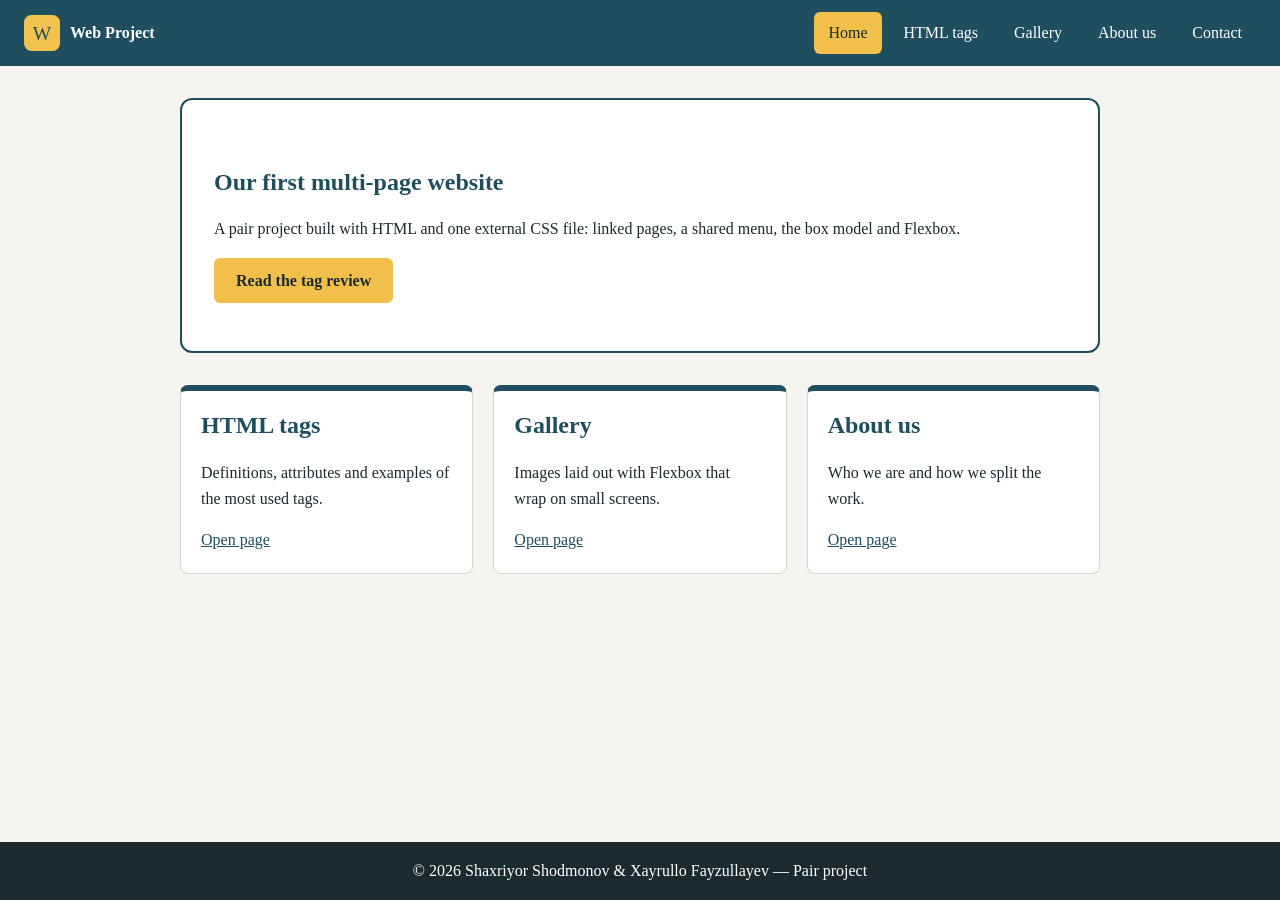
<file: html/index.html>
<!DOCTYPE html>
<html lang="en">
  <head>
    <meta charset="UTF-8" />
    <meta name="viewport" content="width=device-width, initial-scale=1.0" />
    <title>Home | Web Project</title>
    <link rel="stylesheet" href="../css/style.css" />
  </head>
  <body>
    <header class="site-header">
      <a class="brand" href="index.html"
        ><img
          src="../images/logo.svg"
          alt="Project logo"
          width="36"
          height="36"
        />
        Web Project</a
      >
      <nav>
        <ul class="menu">
          <li>
            <a href="index.html" class="active" aria-current="page">Home</a>
          </li>
          <li><a href="tags.html">HTML tags</a></li>
          <li><a href="gallery.html">Gallery</a></li>
          <li><a href="about.html">About us</a></li>
          <li><a href="contact.html">Contact</a></li>
        </ul>
      </nav>
    </header>

    <main>
      <section class="hero">
        <h1>Our first multi-page website</h1>
        <p>
          A pair project built with HTML and one external CSS file: linked
          pages, a shared menu, the box model and Flexbox.
        </p>
        <a class="btn" href="tags.html">Read the tag review</a>
      </section>

      <section class="cards">
        <article class="card">
          <h2>HTML tags</h2>
          <p>Definitions, attributes and examples of the most used tags.</p>
          <a href="tags.html">Open page</a>
        </article>
        <article class="card">
          <h2>Gallery</h2>
          <p>Images laid out with Flexbox that wrap on small screens.</p>
          <a href="gallery.html">Open page</a>
        </article>
        <article class="card">
          <h2>About us</h2>
          <p>Who we are and how we split the work.</p>
          <a href="about.html">Open page</a>
        </article>
      </section>
    </main>

    <footer class="site-footer">
      <p>
        &copy; 2026 Shaxriyor Shodmonov &amp; Xayrullo Fayzullayev &mdash; Pair
        project
      </p>
    </footer>
  </body>
</html>
</file>
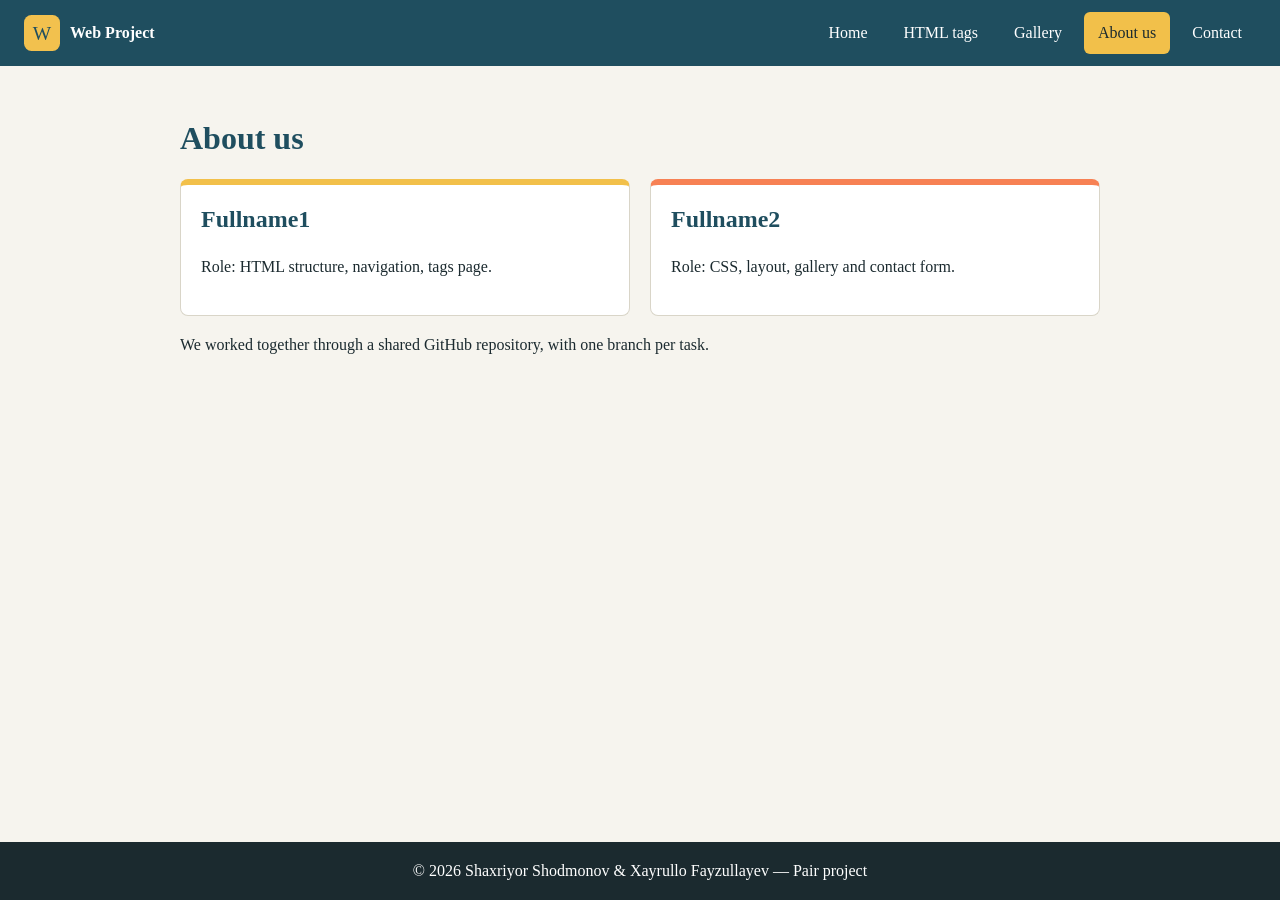
<file: html/about.html>
<!DOCTYPE html>
<html lang="en">
  <head>
    <meta charset="UTF-8" />
    <meta name="viewport" content="width=device-width, initial-scale=1.0" />
    <title>About us | Web Project</title>
    <link rel="stylesheet" href="../css/style.css" />
  </head>
  <body>
    <header class="site-header">
      <a class="brand" href="index.html"
        ><img
          src="../images/logo.svg"
          alt="Project logo"
          width="36"
          height="36"
        />
        Web Project</a
      >
      <nav>
        <ul class="menu">
          <li><a href="index.html">Home</a></li>
          <li><a href="tags.html">HTML tags</a></li>
          <li><a href="gallery.html">Gallery</a></li>
          <li>
            <a href="about.html" class="active" aria-current="page">About us</a>
          </li>
          <li><a href="contact.html">Contact</a></li>
        </ul>
      </nav>
    </header>

    <main>
      <h1>About us</h1>
      <section class="team">
        <article class="card" id="member1">
          <h2>Fullname1</h2>
          <p>Role: HTML structure, navigation, tags page.</p>
        </article>
        <article class="card" id="member2">
          <h2>Fullname2</h2>
          <p>Role: CSS, layout, gallery and contact form.</p>
        </article>
      </section>
      <p>
        We worked together through a shared GitHub repository, with one branch
        per task.
      </p>
    </main>

    <footer class="site-footer">
      <p>
        &copy; 2026 Shaxriyor Shodmonov &amp; Xayrullo Fayzullayev &mdash; Pair
        project
      </p>
    </footer>
  </body>
</html>
</file>
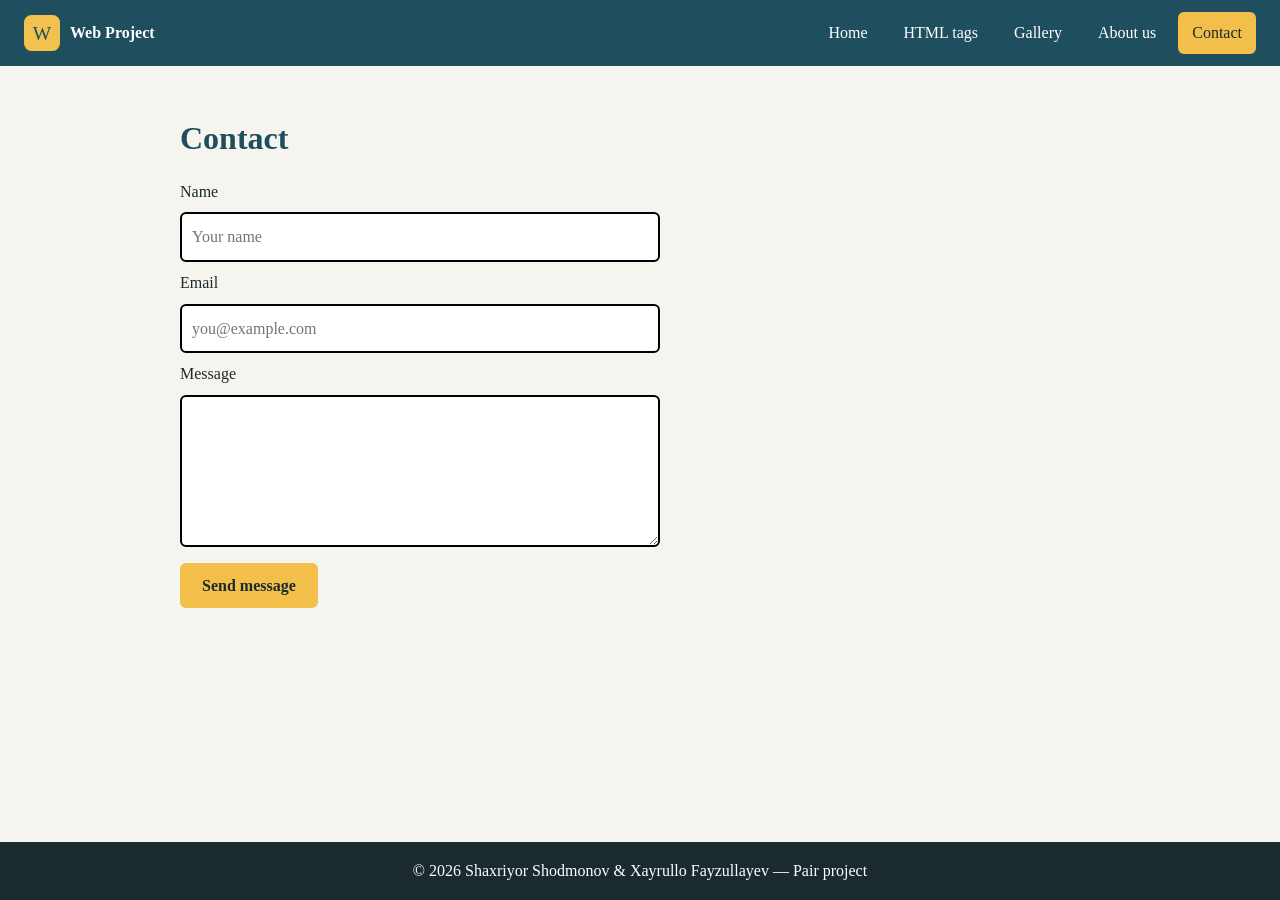
<file: html/contact.html>
<!DOCTYPE html>
<html lang="en">
  <head>
    <meta charset="UTF-8" />
    <meta name="viewport" content="width=device-width, initial-scale=1.0" />
    <title>Contact | Web Project</title>
    <link rel="stylesheet" href="../css/style.css" />
  </head>
  <body>
    <header class="site-header">
      <a class="brand" href="index.html"
        ><img
          src="../images/logo.svg"
          alt="Project logo"
          width="36"
          height="36"
        />
        Web Project</a
      >
      <nav>
        <ul class="menu">
          <li><a href="index.html">Home</a></li>
          <li><a href="tags.html">HTML tags</a></li>
          <li><a href="gallery.html">Gallery</a></li>
          <li><a href="about.html">About us</a></li>
          <li>
            <a href="contact.html" class="active" aria-current="page"
              >Contact</a
            >
          </li>
        </ul>
      </nav>
    </header>

    <main>
      <h1>Contact</h1>
      <form class="form" action="#" method="post">
        <label for="name">Name</label>
        <input
          type="text"
          id="name"
          name="name"
          placeholder="Your name"
          required
        />

        <label for="email">Email</label>
        <input
          type="email"
          id="email"
          name="email"
          placeholder="you@example.com"
          required
        />

        <label for="msg">Message</label>
        <textarea id="msg" name="msg" rows="5"></textarea>

        <button type="submit" class="btn">Send message</button>
      </form>
    </main>

    <footer class="site-footer">
      <p>
        &copy; 2026 Shaxriyor Shodmonov &amp; Xayrullo Fayzullayev &mdash; Pair
        project
      </p>
    </footer>
  </body>
</html>
</file>
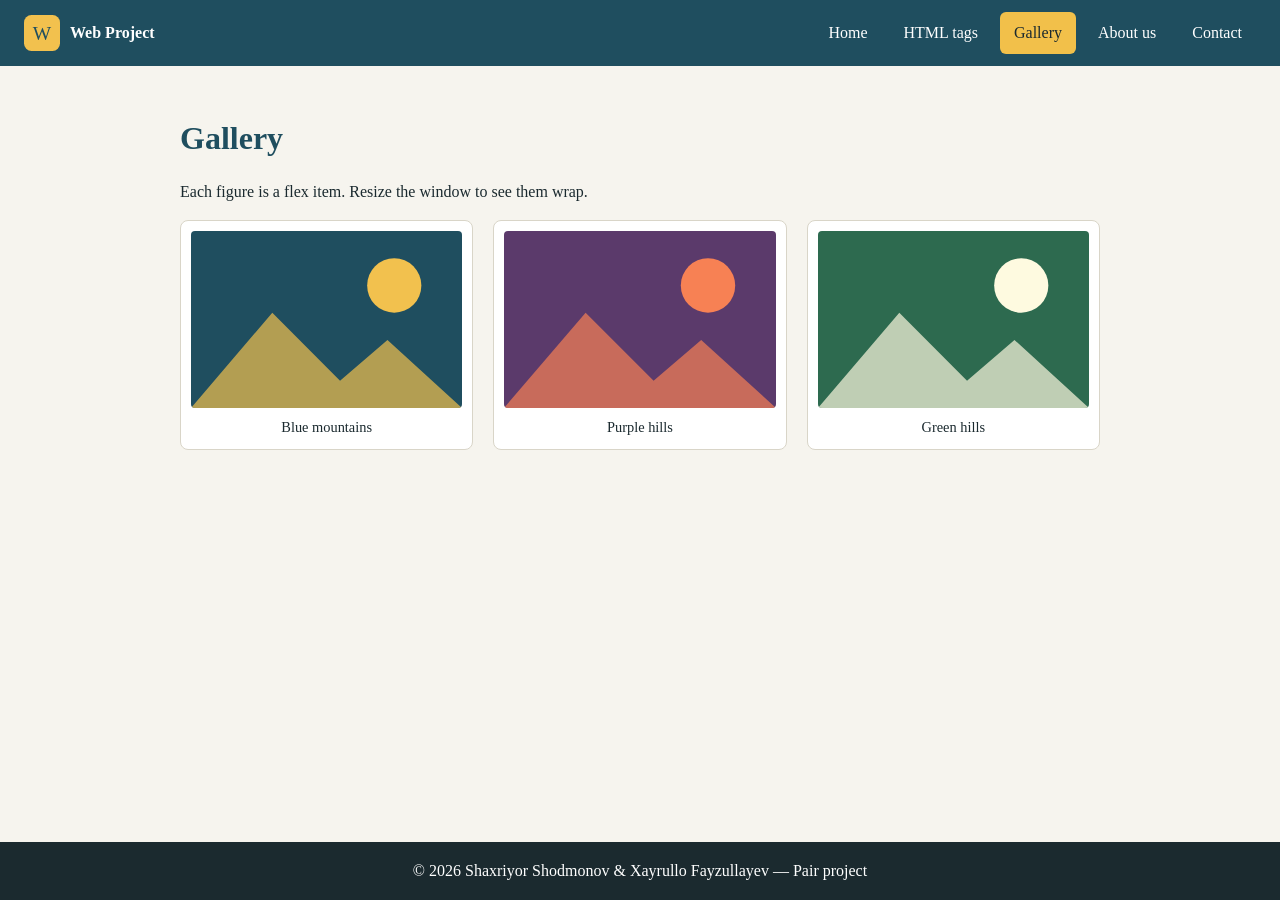
<file: html/gallery.html>
<!DOCTYPE html>
<html lang="en">
  <head>
    <meta charset="UTF-8" />
    <meta name="viewport" content="width=device-width, initial-scale=1.0" />
    <title>Gallery | Web Project</title>
    <link rel="stylesheet" href="../css/style.css" />
  </head>
  <body>
    <header class="site-header">
      <a class="brand" href="index.html"
        ><img
          src="../images/logo.svg"
          alt="Project logo"
          width="36"
          height="36"
        />
        Web Project</a
      >
      <nav>
        <ul class="menu">
          <li><a href="index.html">Home</a></li>
          <li><a href="tags.html">HTML tags</a></li>
          <li>
            <a href="gallery.html" class="active" aria-current="page"
              >Gallery</a
            >
          </li>
          <li><a href="about.html">About us</a></li>
          <li><a href="contact.html">Contact</a></li>
        </ul>
      </nav>
    </header>

    <main>
      <h1>Gallery</h1>
      <p>Each figure is a flex item. Resize the window to see them wrap.</p>
      <section class="gallery">
        <figure>
          <img src="../images/photo1.svg" alt="Sun over blue mountains" />
          <figcaption>Blue mountains</figcaption>
        </figure>
        <figure>
          <img src="../images/photo2.svg" alt="Orange sun over purple hills" />
          <figcaption>Purple hills</figcaption>
        </figure>
        <figure>
          <img src="../images/photo3.svg" alt="Pale sun over green hills" />
          <figcaption>Green hills</figcaption>
        </figure>
      </section>
    </main>

    <footer class="site-footer">
      <p>
        &copy; 2026 Shaxriyor Shodmonov &amp; Xayrullo Fayzullayev &mdash; Pair
        project
      </p>
    </footer>
  </body>
</html>
</file>
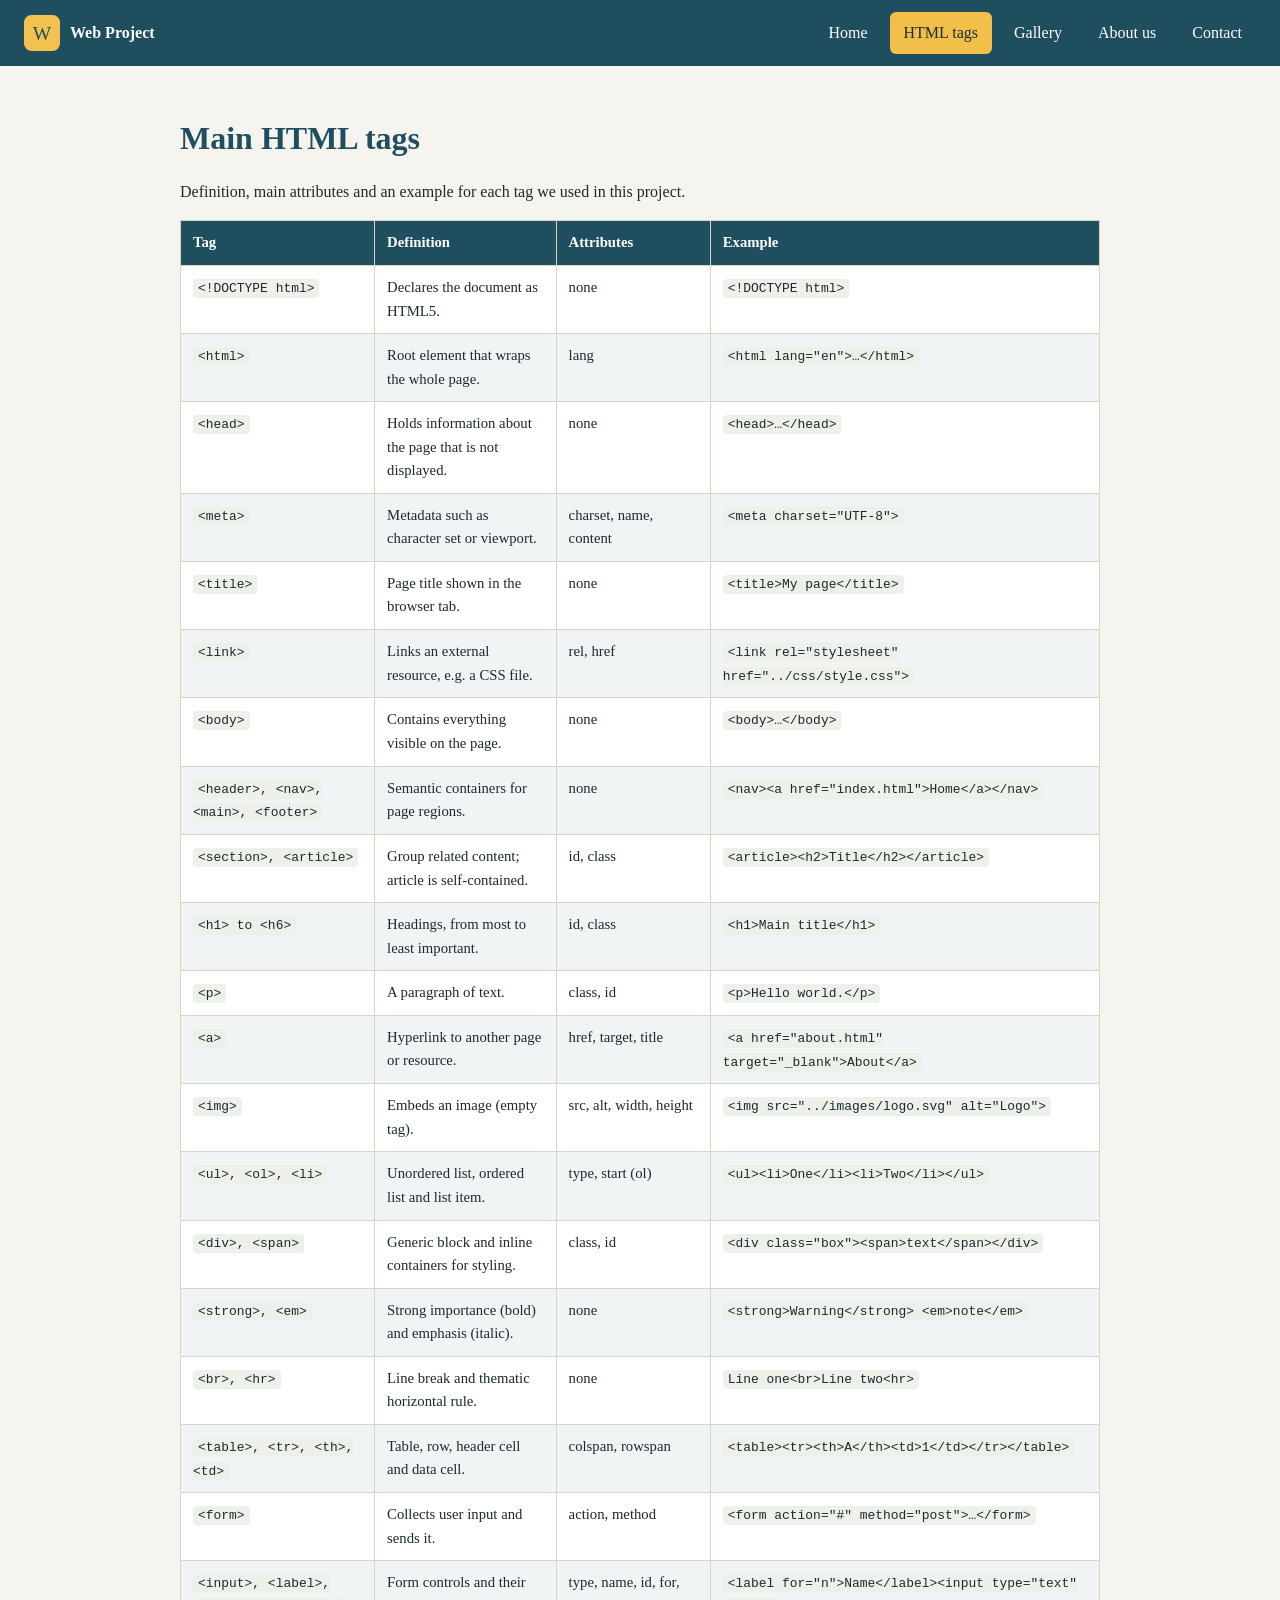
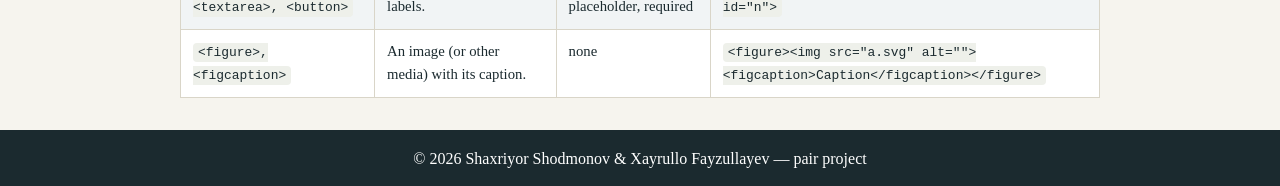
<file: html/tags.html>
<!DOCTYPE html>
<html lang="en">
  <head>
    <meta charset="UTF-8" />
    <meta name="viewport" content="width=device-width, initial-scale=1.0" />
    <title>HTML tags | Web Project</title>
    <link rel="stylesheet" href="../css/style.css" />
  </head>
  <body>
    <header class="site-header">
      <a class="brand" href="index.html"
        ><img
          src="../images/logo.svg"
          alt="Project logo"
          width="36"
          height="36"
        />
        Web Project</a
      >
      <nav>
        <ul class="menu">
          <li><a href="index.html">Home</a></li>
          <li>
            <a href="tags.html" class="active" aria-current="page">HTML tags</a>
          </li>
          <li><a href="gallery.html">Gallery</a></li>
          <li><a href="about.html">About us</a></li>
          <li><a href="contact.html">Contact</a></li>
        </ul>
      </nav>
    </header>

    <main>
      <h1>Main HTML tags</h1>
      <p>
        Definition, main attributes and an example for each tag we used in this
        project.
      </p>
      <div class="table-wrap">
        <table class="tags">
          <thead>
            <tr>
              <th>Tag</th>
              <th>Definition</th>
              <th>Attributes</th>
              <th>Example</th>
            </tr>
          </thead>
          <tbody>
            <tr>
              <td><code>&lt;!DOCTYPE html&gt;</code></td>
              <td>Declares the document as HTML5.</td>
              <td>none</td>
              <td><code>&lt;!DOCTYPE html&gt;</code></td>
            </tr>
            <tr>
              <td><code>&lt;html&gt;</code></td>
              <td>Root element that wraps the whole page.</td>
              <td>lang</td>
              <td>
                <code>&lt;html lang=&quot;en&quot;&gt;…&lt;/html&gt;</code>
              </td>
            </tr>
            <tr>
              <td><code>&lt;head&gt;</code></td>
              <td>Holds information about the page that is not displayed.</td>
              <td>none</td>
              <td><code>&lt;head&gt;…&lt;/head&gt;</code></td>
            </tr>
            <tr>
              <td><code>&lt;meta&gt;</code></td>
              <td>Metadata such as character set or viewport.</td>
              <td>charset, name, content</td>
              <td><code>&lt;meta charset=&quot;UTF-8&quot;&gt;</code></td>
            </tr>
            <tr>
              <td><code>&lt;title&gt;</code></td>
              <td>Page title shown in the browser tab.</td>
              <td>none</td>
              <td><code>&lt;title&gt;My page&lt;/title&gt;</code></td>
            </tr>
            <tr>
              <td><code>&lt;link&gt;</code></td>
              <td>Links an external resource, e.g. a CSS file.</td>
              <td>rel, href</td>
              <td>
                <code
                  >&lt;link rel=&quot;stylesheet&quot;
                  href=&quot;../css/style.css&quot;&gt;</code
                >
              </td>
            </tr>
            <tr>
              <td><code>&lt;body&gt;</code></td>
              <td>Contains everything visible on the page.</td>
              <td>none</td>
              <td><code>&lt;body&gt;…&lt;/body&gt;</code></td>
            </tr>
            <tr>
              <td>
                <code
                  >&lt;header&gt;, &lt;nav&gt;, &lt;main&gt;,
                  &lt;footer&gt;</code
                >
              </td>
              <td>Semantic containers for page regions.</td>
              <td>none</td>
              <td>
                <code
                  >&lt;nav&gt;&lt;a
                  href=&quot;index.html&quot;&gt;Home&lt;/a&gt;&lt;/nav&gt;</code
                >
              </td>
            </tr>
            <tr>
              <td><code>&lt;section&gt;, &lt;article&gt;</code></td>
              <td>Group related content; article is self-contained.</td>
              <td>id, class</td>
              <td>
                <code
                  >&lt;article&gt;&lt;h2&gt;Title&lt;/h2&gt;&lt;/article&gt;</code
                >
              </td>
            </tr>
            <tr>
              <td><code>&lt;h1&gt; to &lt;h6&gt;</code></td>
              <td>Headings, from most to least important.</td>
              <td>id, class</td>
              <td><code>&lt;h1&gt;Main title&lt;/h1&gt;</code></td>
            </tr>
            <tr>
              <td><code>&lt;p&gt;</code></td>
              <td>A paragraph of text.</td>
              <td>class, id</td>
              <td><code>&lt;p&gt;Hello world.&lt;/p&gt;</code></td>
            </tr>
            <tr>
              <td><code>&lt;a&gt;</code></td>
              <td>Hyperlink to another page or resource.</td>
              <td>href, target, title</td>
              <td>
                <code
                  >&lt;a href=&quot;about.html&quot;
                  target=&quot;_blank&quot;&gt;About&lt;/a&gt;</code
                >
              </td>
            </tr>
            <tr>
              <td><code>&lt;img&gt;</code></td>
              <td>Embeds an image (empty tag).</td>
              <td>src, alt, width, height</td>
              <td>
                <code
                  >&lt;img src=&quot;../images/logo.svg&quot;
                  alt=&quot;Logo&quot;&gt;</code
                >
              </td>
            </tr>
            <tr>
              <td><code>&lt;ul&gt;, &lt;ol&gt;, &lt;li&gt;</code></td>
              <td>Unordered list, ordered list and list item.</td>
              <td>type, start (ol)</td>
              <td>
                <code
                  >&lt;ul&gt;&lt;li&gt;One&lt;/li&gt;&lt;li&gt;Two&lt;/li&gt;&lt;/ul&gt;</code
                >
              </td>
            </tr>
            <tr>
              <td><code>&lt;div&gt;, &lt;span&gt;</code></td>
              <td>Generic block and inline containers for styling.</td>
              <td>class, id</td>
              <td>
                <code
                  >&lt;div
                  class=&quot;box&quot;&gt;&lt;span&gt;text&lt;/span&gt;&lt;/div&gt;</code
                >
              </td>
            </tr>
            <tr>
              <td><code>&lt;strong&gt;, &lt;em&gt;</code></td>
              <td>Strong importance (bold) and emphasis (italic).</td>
              <td>none</td>
              <td>
                <code
                  >&lt;strong&gt;Warning&lt;/strong&gt;
                  &lt;em&gt;note&lt;/em&gt;</code
                >
              </td>
            </tr>
            <tr>
              <td><code>&lt;br&gt;, &lt;hr&gt;</code></td>
              <td>Line break and thematic horizontal rule.</td>
              <td>none</td>
              <td><code>Line one&lt;br&gt;Line two&lt;hr&gt;</code></td>
            </tr>
            <tr>
              <td>
                <code>&lt;table&gt;, &lt;tr&gt;, &lt;th&gt;, &lt;td&gt;</code>
              </td>
              <td>Table, row, header cell and data cell.</td>
              <td>colspan, rowspan</td>
              <td>
                <code
                  >&lt;table&gt;&lt;tr&gt;&lt;th&gt;A&lt;/th&gt;&lt;td&gt;1&lt;/td&gt;&lt;/tr&gt;&lt;/table&gt;</code
                >
              </td>
            </tr>
            <tr>
              <td><code>&lt;form&gt;</code></td>
              <td>Collects user input and sends it.</td>
              <td>action, method</td>
              <td>
                <code
                  >&lt;form action=&quot;#&quot;
                  method=&quot;post&quot;&gt;…&lt;/form&gt;</code
                >
              </td>
            </tr>
            <tr>
              <td>
                <code
                  >&lt;input&gt;, &lt;label&gt;, &lt;textarea&gt;,
                  &lt;button&gt;</code
                >
              </td>
              <td>Form controls and their labels.</td>
              <td>type, name, id, for, placeholder, required</td>
              <td>
                <code
                  >&lt;label for=&quot;n&quot;&gt;Name&lt;/label&gt;&lt;input
                  type=&quot;text&quot; id=&quot;n&quot;&gt;</code
                >
              </td>
            </tr>
            <tr>
              <td><code>&lt;figure&gt;, &lt;figcaption&gt;</code></td>
              <td>An image (or other media) with its caption.</td>
              <td>none</td>
              <td>
                <code
                  >&lt;figure&gt;&lt;img src=&quot;a.svg&quot;
                  alt=&quot;&quot;&gt;&lt;figcaption&gt;Caption&lt;/figcaption&gt;&lt;/figure&gt;</code
                >
              </td>
            </tr>
          </tbody>
        </table>
      </div>
    </main>

    <footer class="site-footer">
      <p>
        &copy; 2026 Shaxriyor Shodmonov &amp; Xayrullo Fayzullayev &mdash; pair
        project
      </p>
    </footer>
  </body>
</html>
</file>
<file: css/style.css>
/* ===== 1. COLORS (CSS variables: hex, rgb, hsl) ===== */
:root {
  --ink: #1b2a2f;                 /* hex */
  --teal: rgb(31, 78, 95);        /* rgb */
  --sun: hsl(42, 87%, 62%);       /* hsl */
  --paper: #f6f4ee;
  --line: #d9d5c8;
}

/* ===== 2. SELECTORS ===== */
* { box-sizing: border-box; }               /* universal: padding/border stay inside width */
body {                                      /* element */
  margin: 0;
  font-family: Georgia, "Times New Roman", serif;
  line-height: 1.6;
  color: var(--ink);
  background: var(--paper);
  min-height: 100vh;
  display: flex;                            /* Flexbox: sticky footer */
  flex-direction: column;
}
main { flex: 1; width: 100%; max-width: 960px; margin: 0 auto; padding: 32px 20px; }
h1, h2 { color: var(--teal); line-height: 1.2; }  /* group selector */
a { color: var(--teal); }
a:hover { color: #b5651d; }                 /* pseudo-class */
a:focus-visible, .btn:focus-visible { outline: 3px solid var(--sun); outline-offset: 2px; }
#member1 { border-top-color: var(--sun); }  /* id selector */
#member2 { border-top-color: #f78154; }
.card h2 { margin-top: 0; }                 /* descendant selector */
input[type="text"], input[type="email"], textarea { border-color: var(--teal); } /* attribute selector */
tbody tr:nth-child(even) { background: rgba(31, 78, 95, .06); }  /* structural pseudo-class */

/* ===== 3. HEADER + NAV (Flexbox) ===== */
.site-header {
  display: flex;
  justify-content: space-between;           /* logo left, menu right */
  align-items: center;
  flex-wrap: wrap;
  gap: 12px;
  padding: 12px 24px;
  background: var(--teal);
}
.brand { display: flex; align-items: center; gap: 10px; color: #fff; font-weight: bold; text-decoration: none; }
.menu { display: flex; gap: 8px; list-style: none; margin: 0; padding: 0; flex-wrap: wrap; }
.menu a { display: block; padding: 8px 14px; color: #fff; text-decoration: none; border-radius: 6px; }
.menu a:hover { background: rgba(255, 255, 255, .15); color: #fff; }
.menu a.active { background: var(--sun); color: var(--ink); }

/* ===== 4. BOX MODEL: content, padding, border, margin ===== */
.hero {
  padding: 48px 32px;                       /* inside */
  margin-bottom: 32px;                      /* outside */
  border: 2px solid var(--teal);            /* edge */
  border-radius: 12px;
  background: #fff;
}
.card {
  flex: 1 1 240px;                          /* grow, shrink, base width */
  padding: 20px;
  margin: 0;
  background: #fff;
  border: 1px solid var(--line);
  border-top: 6px solid var(--teal);
  border-radius: 8px;
}
.btn {
  display: inline-block;
  padding: 10px 22px;
  background: var(--sun);
  color: var(--ink);
  border: 0;
  border-radius: 6px;
  font: inherit;
  font-weight: bold;
  text-decoration: none;
  cursor: pointer;
}
.btn:hover { background: hsl(42, 87%, 52%); color: var(--ink); }

/* ===== 5. FLEXBOX LAYOUTS ===== */
.cards, .team, .gallery { display: flex; flex-wrap: wrap; gap: 20px; }
.gallery figure { flex: 1 1 260px; margin: 0; padding: 10px; background: #fff; border: 1px solid var(--line); border-radius: 8px; }
.gallery img { display: block; width: 100%; height: auto; border-radius: 4px; }
.gallery figcaption { margin-top: 8px; text-align: center; font-size: .9rem; }

/* ===== 6. TABLE + FORM ===== */
.table-wrap { overflow-x: auto; }
.tags { width: 100%; border-collapse: collapse; background: #fff; font-size: .92rem; }
.tags th, .tags td { padding: 10px 12px; border: 1px solid var(--line); text-align: left; vertical-align: top; }
.tags th { background: var(--teal); color: #fff; }
code { font-family: Consolas, monospace; font-size: .88em; background: #eef0ea; padding: 2px 5px; border-radius: 4px; }

.form { display: flex; flex-direction: column; gap: 8px; max-width: 480px; }
.form input, .form textarea { padding: 10px; border: 2px solid; border-radius: 6px; font: inherit; }
.form .btn { align-self: flex-start; margin-top: 8px; }

/* ===== 7. FOOTER ===== */
.site-footer { padding: 16px 24px; text-align: center; color: #fff; background: var(--ink); }
.site-footer p { margin: 0; }

@media (max-width: 600px) { .site-header { justify-content: center; } .hero { padding: 28px 18px; } }
</file>
